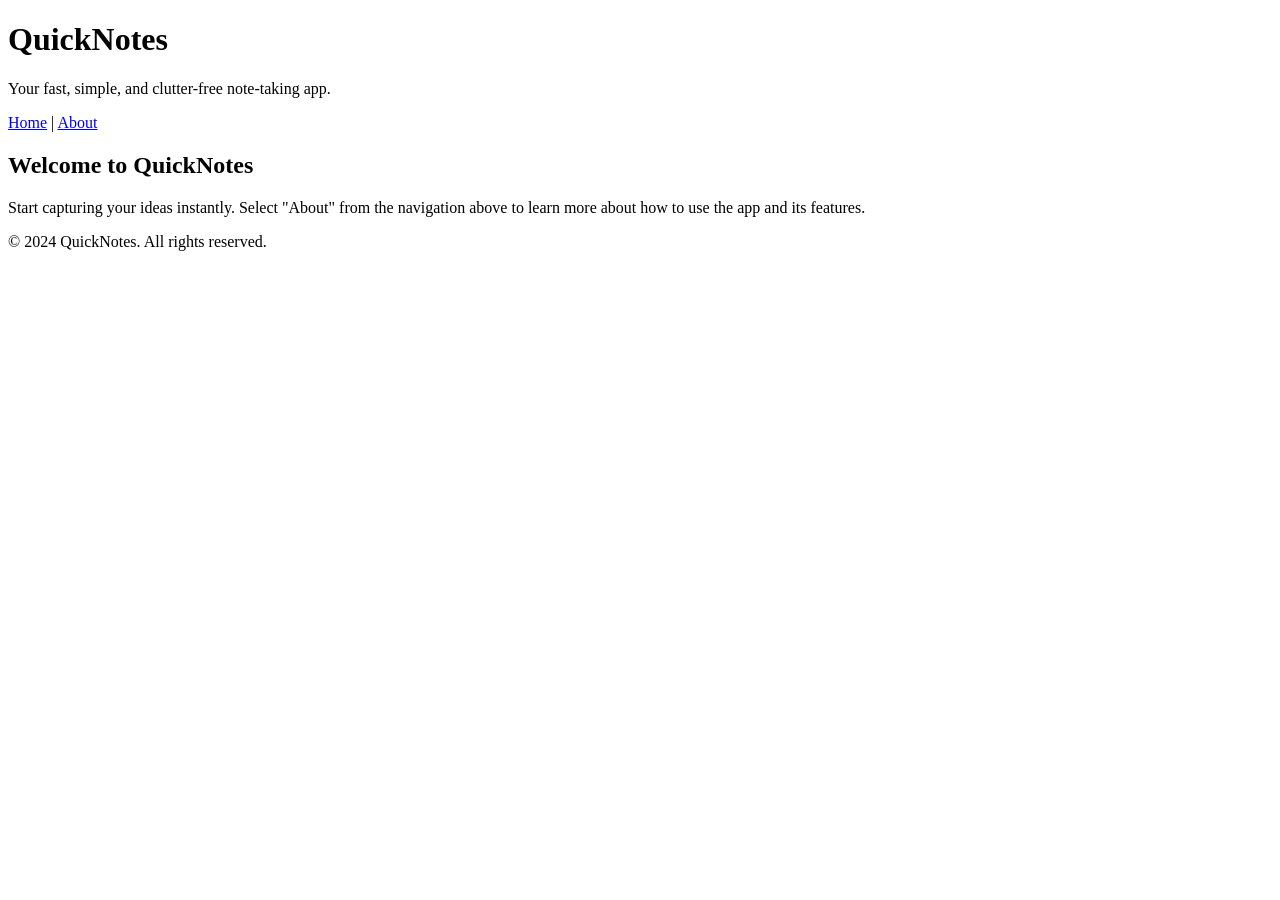
<file: day1/index.html>
<!DOCTYPE html>
<html lang="en">
<head>
    <meta charset="UTF-8">
    <meta name="viewport" content="width=device-width, initial-scale=1.0">
    <title>QuickNotes - Home</title>
</head>
<body>
    <header>
        <h1>QuickNotes</h1>
        <p>Your fast, simple, and clutter-free note-taking app.</p>
        <nav>
            <a href="index.html">Home</a> | 
            <a href="about.html">About</a>
        </nav>
    </header>

    <main>
        <h2>Welcome to QuickNotes</h2>
        <p>Start capturing your ideas instantly. Select "About" from the navigation above to learn more about how to use the app and its features.</p>
    </main>

    <footer>
        <p>&copy; 2024 QuickNotes. All rights reserved.</p>
    </footer>
</body>
</html>
</file>
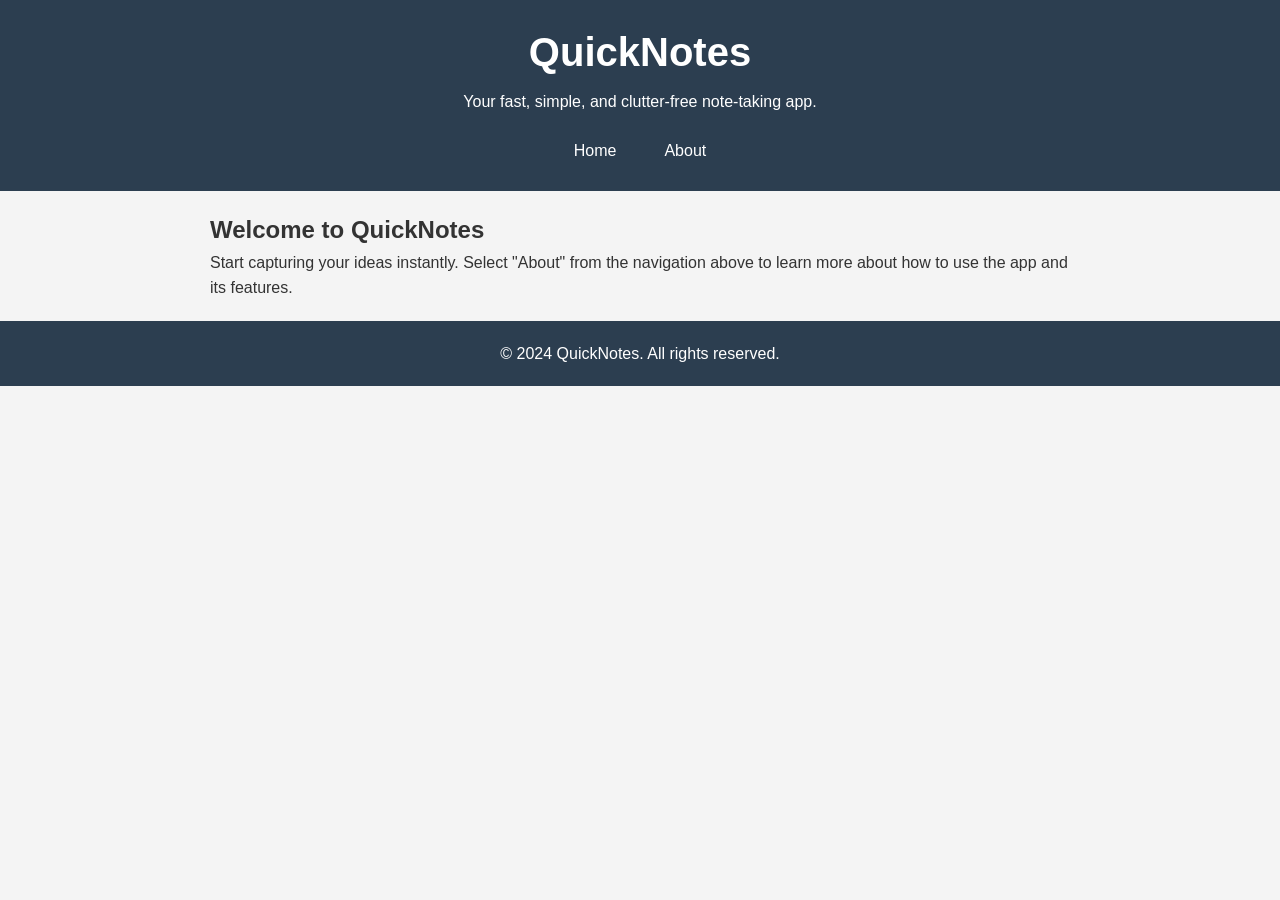
<file: day2/index.html>
<!DOCTYPE html>
<html lang="en">
<head>
    <meta charset="UTF-8">
    <meta name="viewport" content="width=device-width, initial-scale=1.0">
    <title>QuickNotes - Home</title>
    <link rel="stylesheet" href="style.css">
</head>
<body>
    <header>
        <h1>QuickNotes</h1>
        <p>Your fast, simple, and clutter-free note-taking app.</p>
        <nav>
            <a href="index.html">Home</a>
            <a href="about.html">About</a>
        </nav>
    </header>

    <main>
        <h2>Welcome to QuickNotes</h2>
        <p>Start capturing your ideas instantly. Select "About" from the navigation above to learn more about how to use the app and its features.</p>
    </main>

    <footer>
        <p>&copy; 2024 QuickNotes. All rights reserved.</p>
    </footer>
</body>
</html>
</file>
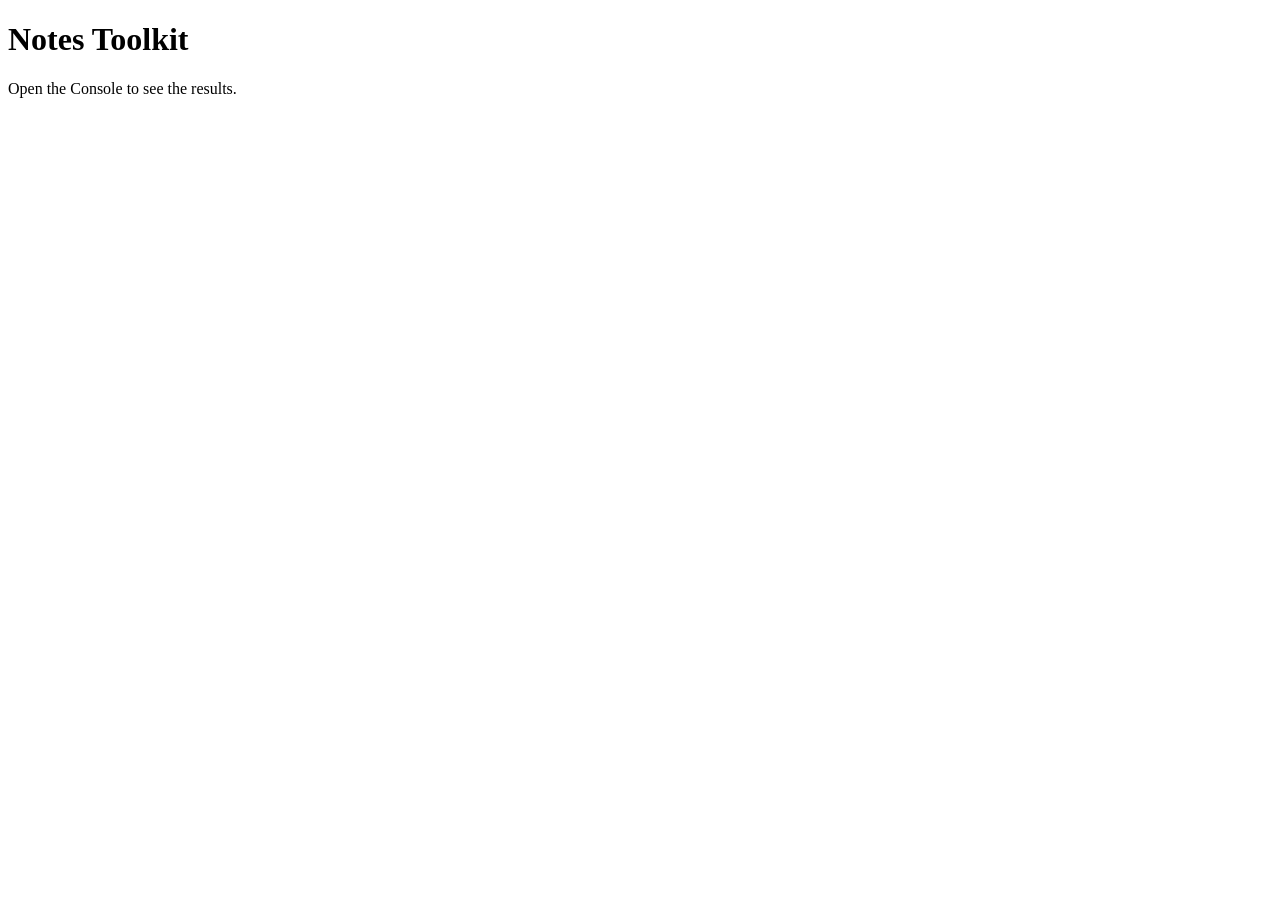
<file: day3/index.html>
<!DOCTYPE html>
<html lang="en">
<head>
    <meta charset="UTF-8">
    <meta name="viewport" content="width=device-width, initial-scale=1.0">
    <title>Notes Toolkit</title>
    <script src="script.js" defer></script>
</head>
<body>
    <h1>Notes Toolkit</h1>
    <p>Open the Console to see the results.</p>
</body>
</html>
</file>
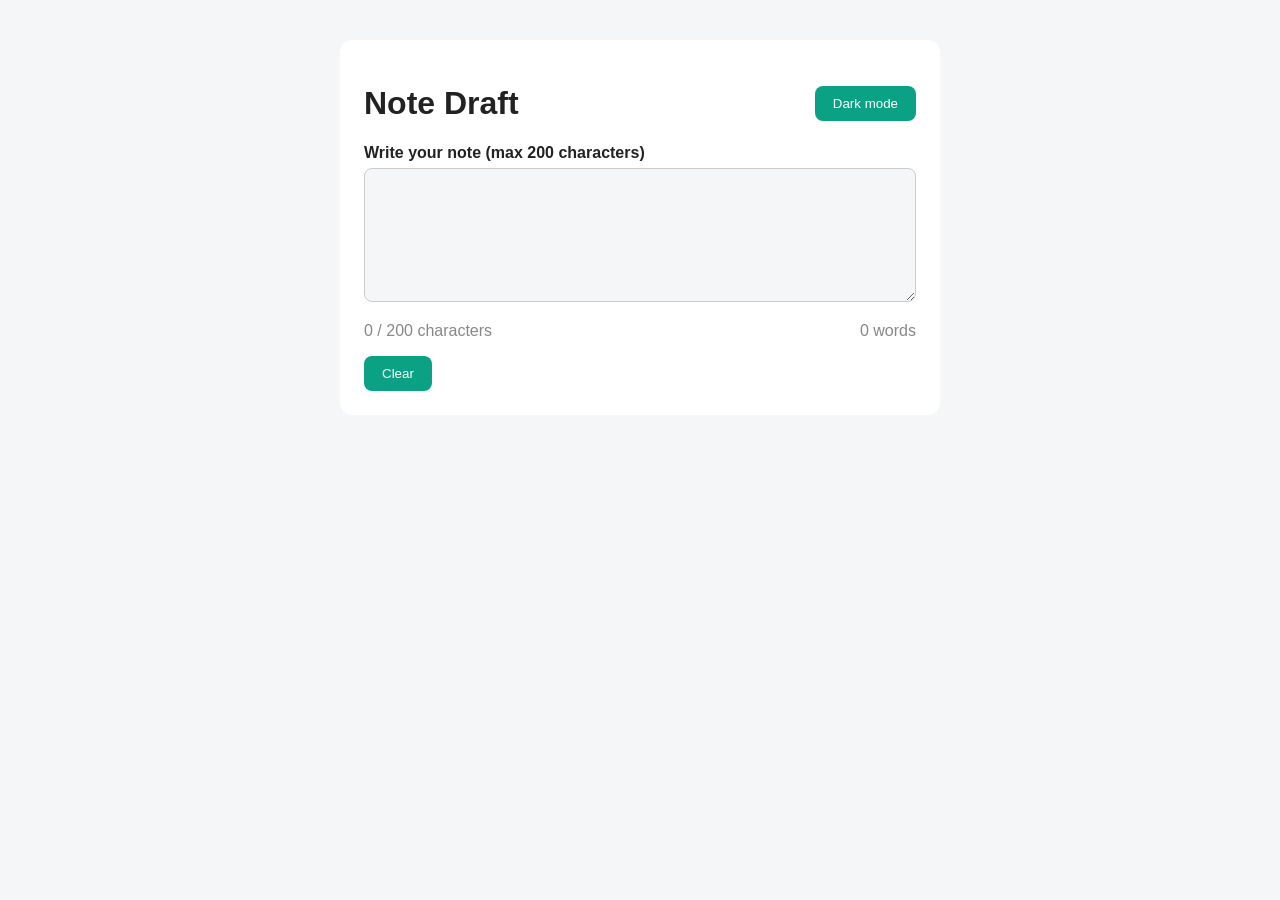
<file: day4/index.html>
<!DOCTYPE html>
<html lang="en">
  <head>
    <meta charset="UTF-8" />
    <meta name="viewport" content="width=device-width, initial-scale=1.0" />
    <title>Note Draft</title>
    <link rel="stylesheet" href="style.css" />
    <script src="script.js" defer></script>
  </head>
  <body>
    <main>
      <div class="top-bar">
        <h1>Note Draft</h1>
        <button type="button" id="theme-toggle">Dark mode</button>
      </div>
 
      <label for="note-text">Write your note (max 200 characters)</label>
      <textarea id="note-text" rows="6"></textarea>
 
      <div class="counters">
        <p id="char-count">0 / 200 characters</p>
        <p id="word-count">0 words</p>
      </div>
 
      <button type="button" id="clear-btn">Clear</button>
    </main>
  </body>
</html>
</file>
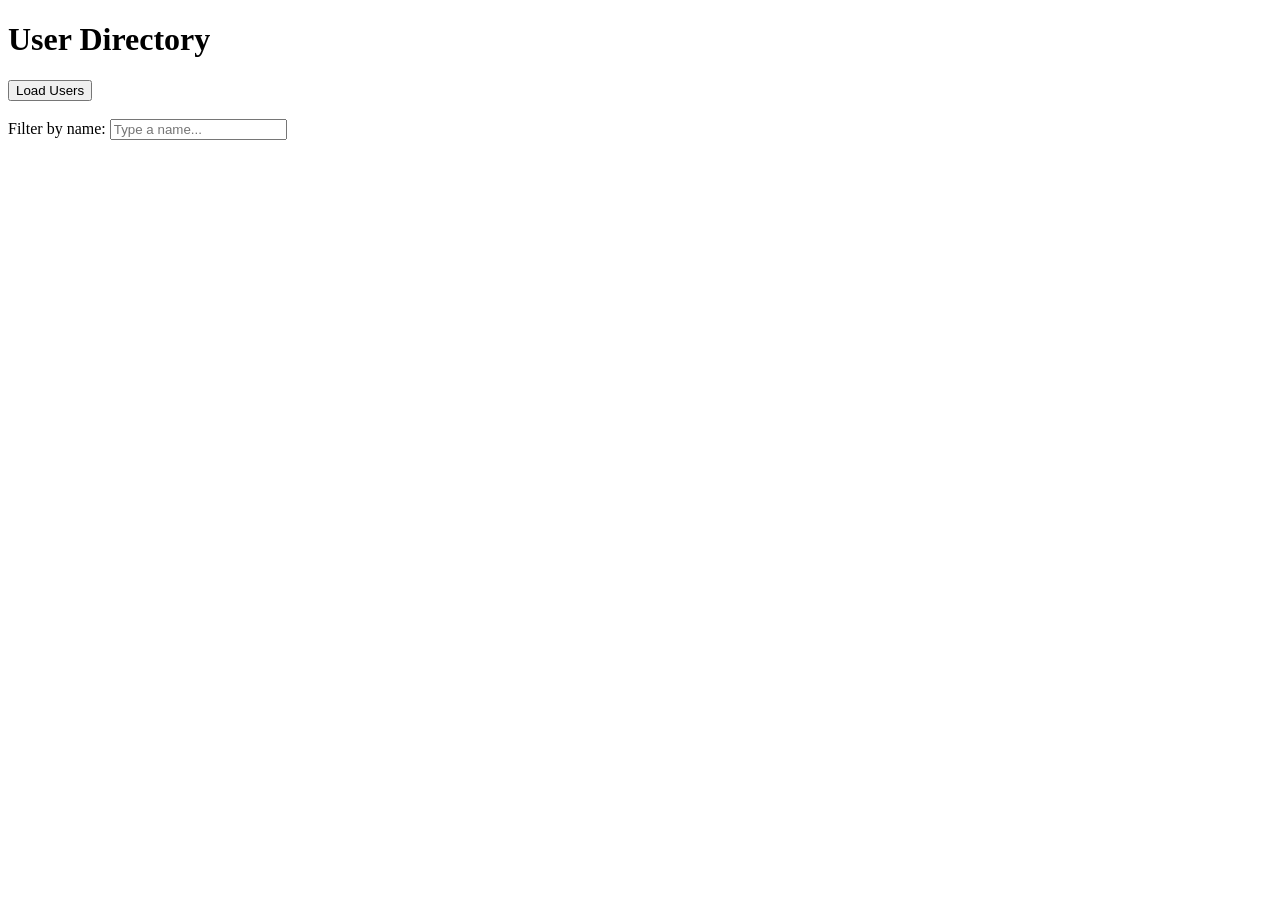
<file: day5/index.html>
<!DOCTYPE html>
<html lang="en">
<head>
    <meta charset="UTF-8">
    <meta name="viewport" content="width=device-width, initial-scale=1.0">
    <title>User Directory</title>
    <script src="users.js" defer></script>
</head>
<body>
    <h1>User Directory</h1>
    
    <button id="load-users">Load Users</button>
    
    <br><br>
    
    <label for="filter-input">Filter by name:</label>
    <input type="text" id="filter-input" placeholder="Type a name...">
    
    <p id="status"></p>
    <ul id="users-list"></ul>
</body>
</html>
</file>
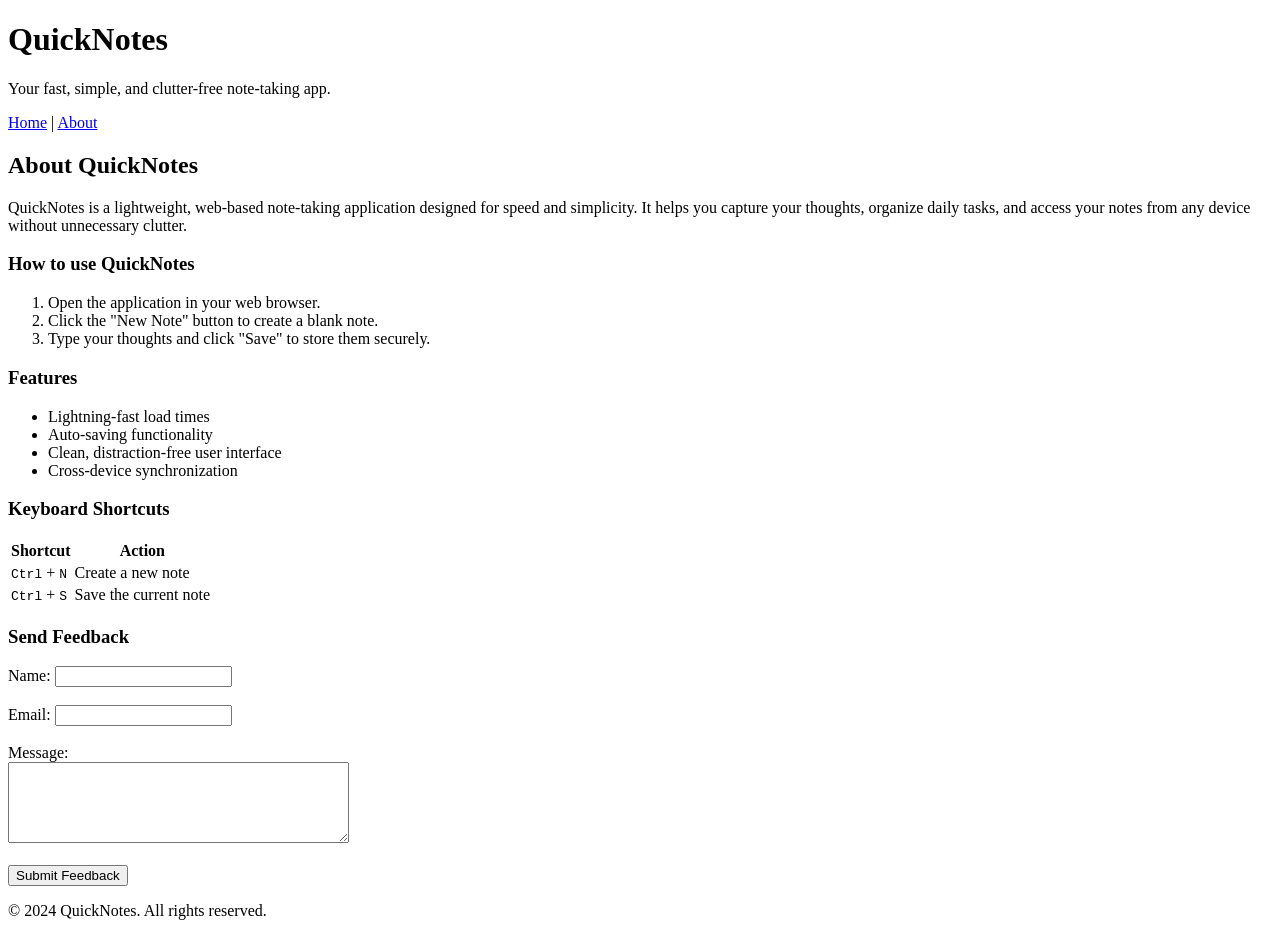
<file: day1/about.html>
<!DOCTYPE html>
<html lang="en">
<head>
    <meta charset="UTF-8">
    <meta name="viewport" content="width=device-width, initial-scale=1.0">
    <title>QuickNotes - About</title>
</head>
<body>
    <header>
        <h1>QuickNotes</h1>
        <p>Your fast, simple, and clutter-free note-taking app.</p>
        <nav>
            <a href="index.html">Home</a> | 
            <a href="about.html">About</a>
        </nav>
    </header>

    <main>
        <h2>About QuickNotes</h2>
        <p>QuickNotes is a lightweight, web-based note-taking application designed for speed and simplicity. It helps you capture your thoughts, organize daily tasks, and access your notes from any device without unnecessary clutter.</p>

        <section>
            <h3>How to use QuickNotes</h3>
            <ol>
                <li>Open the application in your web browser.</li>
                <li>Click the "New Note" button to create a blank note.</li>
                <li>Type your thoughts and click "Save" to store them securely.</li>
            </ol>
        </section>

        <section>
            <h3>Features</h3>
            <ul>
                <li>Lightning-fast load times</li>
                <li>Auto-saving functionality</li>
                <li>Clean, distraction-free user interface</li>
                <li>Cross-device synchronization</li>
            </ul>
        </section>

        <section>
            <h3>Keyboard Shortcuts</h3>
            <table>
                <thead>
                    <tr>
                        <th>Shortcut</th>
                        <th>Action</th>
                    </tr>
                </thead>
                <tbody>
                    <tr>
                        <td><kbd>Ctrl</kbd> + <kbd>N</kbd></td>
                        <td>Create a new note</td>
                    </tr>
                    <tr>
                        <td><kbd>Ctrl</kbd> + <kbd>S</kbd></td>
                        <td>Save the current note</td>
                    </tr>
                </tbody>
            </table>
        </section>

        <section>
            <h3>Send Feedback</h3>
            <form action="#" method="POST">
                <div>
                    <label for="name">Name:</label>
                    <input type="text" id="name" name="name" required>
                </div>
                <br>
                <div>
                    <label for="email">Email:</label>
                    <input type="email" id="email" name="email" required>
                </div>
                <br>
                <div>
                    <label for="message">Message:</label>
                    <br>
                    <textarea id="message" name="message" rows="5" cols="40" required></textarea>
                </div>
                <br>
                <button type="submit">Submit Feedback</button>
            </form>
        </section>
    </main>

    <footer>
        <p>&copy; 2024 QuickNotes. All rights reserved.</p>
    </footer>
</body>
</html>
</file>
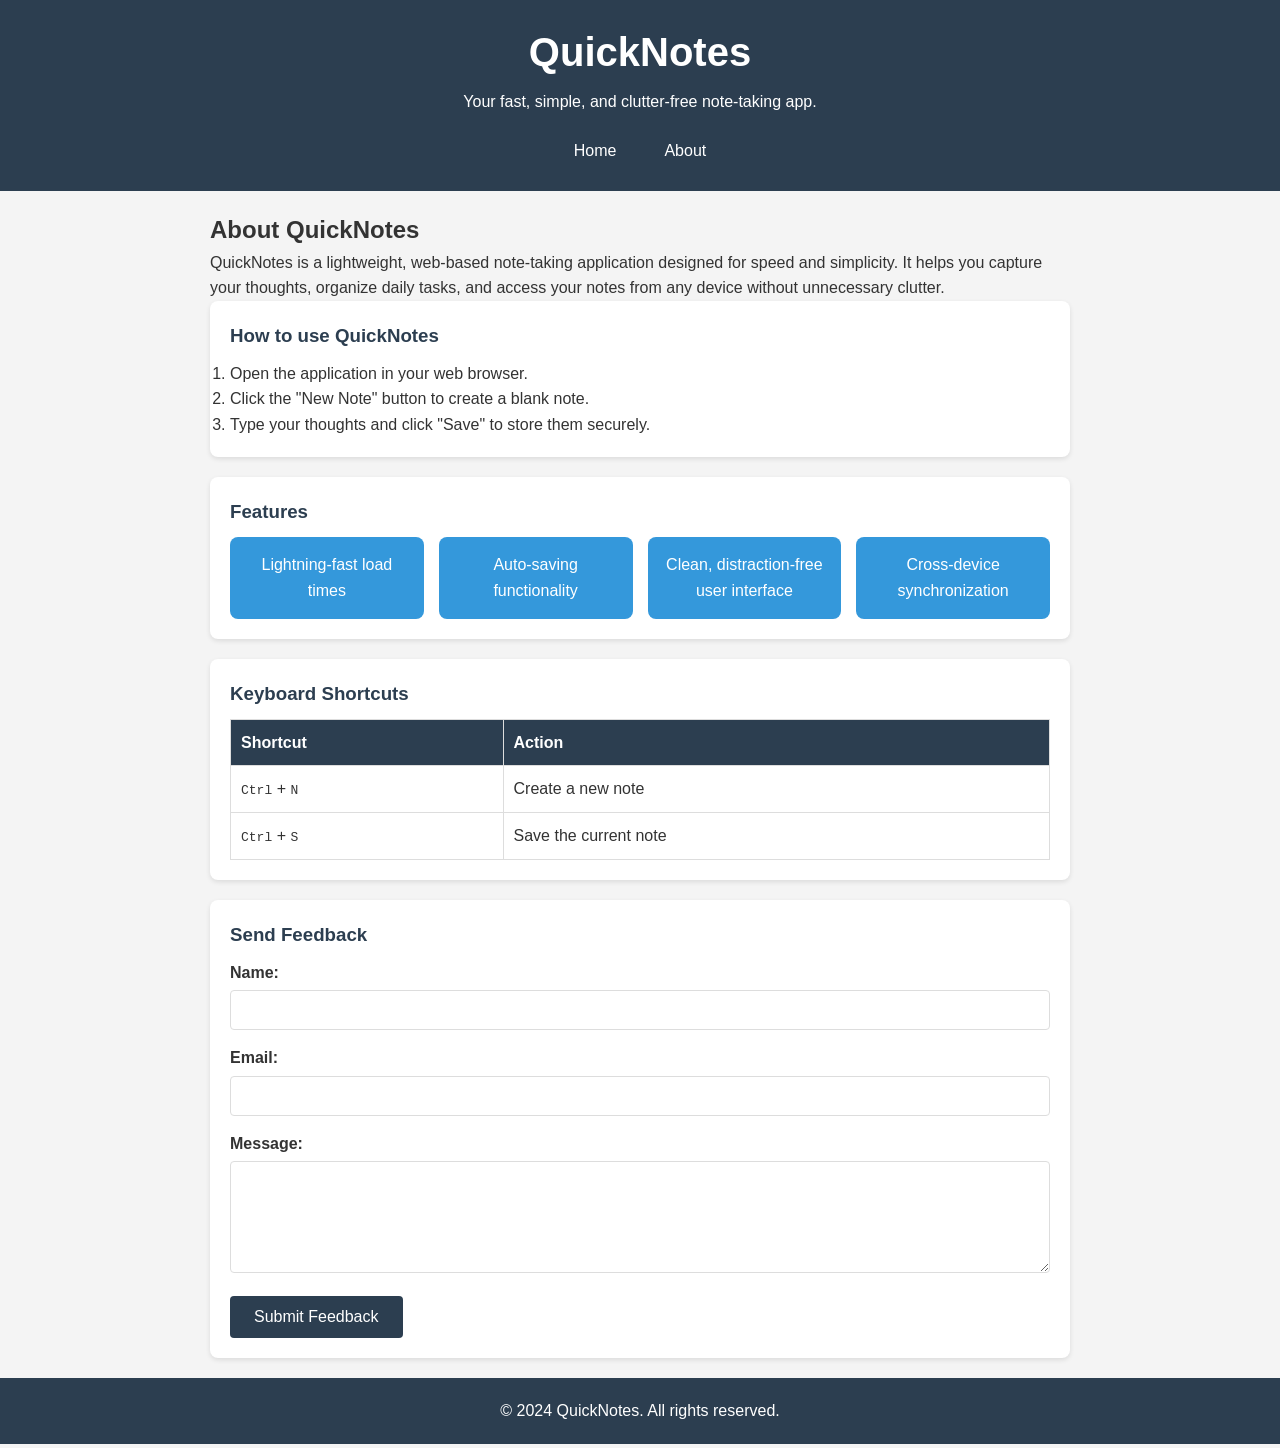
<file: day2/about.html>
<!DOCTYPE html>
<html lang="en">
<head>
    <meta charset="UTF-8">
    <meta name="viewport" content="width=device-width, initial-scale=1.0">
    <title>QuickNotes - About</title>
    <link rel="stylesheet" href="style.css">
</head>
<body>
    <header>
        <h1>QuickNotes</h1>
        <p>Your fast, simple, and clutter-free note-taking app.</p>
        <nav>
            <a href="index.html">Home</a>
            <a href="about.html">About</a>
        </nav>
    </header>

    <main>
        <h2>About QuickNotes</h2>
        <p>QuickNotes is a lightweight, web-based note-taking application designed for speed and simplicity. It helps you capture your thoughts, organize daily tasks, and access your notes from any device without unnecessary clutter.</p>

        <section>
            <h3>How to use QuickNotes</h3>
            <ol>
                <li>Open the application in your web browser.</li>
                <li>Click the "New Note" button to create a blank note.</li>
                <li>Type your thoughts and click "Save" to store them securely.</li>
            </ol>
        </section>

        <section>
            <h3>Features</h3>
            <ul class="features">
                <li>Lightning-fast load times</li>
                <li>Auto-saving functionality</li>
                <li>Clean, distraction-free user interface</li>
                <li>Cross-device synchronization</li>
            </ul>
        </section>

        <section>
            <h3>Keyboard Shortcuts</h3>
            <table>
                <thead>
                    <tr>
                        <th>Shortcut</th>
                        <th>Action</th>
                    </tr>
                </thead>
                <tbody>
                    <tr>
                        <td><kbd>Ctrl</kbd> + <kbd>N</kbd></td>
                        <td>Create a new note</td>
                    </tr>
                    <tr>
                        <td><kbd>Ctrl</kbd> + <kbd>S</kbd></td>
                        <td>Save the current note</td>
                    </tr>
                </tbody>
            </table>
        </section>

        <section>
            <h3>Send Feedback</h3>
            <form action="#" method="POST">
                <div>
                    <label for="name">Name:</label>
                    <input type="text" id="name" name="name" required>
                </div>
                <div>
                    <label for="email">Email:</label>
                    <input type="email" id="email" name="email" required>
                </div>
                <div>
                    <label for="message">Message:</label>
                    <textarea id="message" name="message" rows="5" cols="40" required></textarea>
                </div>
                <button type="submit">Submit Feedback</button>
            </form>
        </section>
    </main>

    <footer>
        <p>&copy; 2024 QuickNotes. All rights reserved.</p>
    </footer>
</body>
</html>
</file>
<file: day2/style.css>
/* ===== RESET ===== */
*, *::before, *::after {
    box-sizing: border-box;
    margin: 0;
    padding: 0;
}

/* ===== BASE STYLES ===== */
body {
    font-family: Arial, Helvetica, sans-serif;
    line-height: 1.6;
    background-color: #f4f4f4;
    color: #333;
}

/* ===== HEADER ===== */
header {
    background-color: #2c3e50;
    color: white;
    text-align: center;
    padding: 20px;
}

header h1 {
    font-size: 2.5rem;
    margin-bottom: 5px;
}

header p {
    font-size: 1rem;
    margin-bottom: 15px;
}

/* ===== NAVIGATION (Flexbox) ===== */
nav {
    display: flex;
    justify-content: center;
    gap: 16px;
}

nav a {
    color: white;
    text-decoration: none;
    padding: 8px 16px;
    border-radius: 4px;
    transition: background-color 0.3s ease;
}

nav a:hover {
    background-color: #34495e;
}

/* ===== MAIN CONTENT ===== */
main {
    max-width: 900px;
    margin: 20px auto;
    padding: 0 20px;
}

section {
    background: white;
    padding: 20px;
    margin-bottom: 20px;
    border-radius: 8px;
    box-shadow: 0 2px 5px rgba(0,0,0,0.1);
}

section h3 {
    margin-bottom: 10px;
    color: #2c3e50;
}

/* ===== FEATURES GRID ===== */
.features {
    display: grid;
    grid-template-columns: repeat(auto-fit, minmax(180px, 1fr));
    gap: 15px;
    list-style: none;
    padding: 0;
}

.features li {
    background: #3498db;
    color: white;
    padding: 15px;
    border-radius: 8px;
    text-align: center;
}

/* ===== TABLE STYLES ===== */
table {
    width: 100%;
    border-collapse: collapse;
    margin-top: 10px;
}

th, td {
    border: 1px solid #ddd;
    padding: 10px;
    text-align: left;
}

th {
    background-color: #2c3e50;
    color: white;
}

/* ===== FORM STYLES ===== */
form div {
    margin-bottom: 15px;
}

label {
    display: block;
    margin-bottom: 5px;
    font-weight: bold;
}

input, textarea {
    width: 100%;
    padding: 10px;
    border: 1px solid #ddd;
    border-radius: 4px;
    font-size: 1rem;
}

button {
    background-color: #2c3e50;
    color: white;
    padding: 12px 24px;
    border: none;
    border-radius: 4px;
    cursor: pointer;
    font-size: 1rem;
    transition: background-color 0.3s ease;
}

button:hover {
    background-color: #34495e;
}

/* ===== FOOTER ===== */
footer {
    text-align: center;
    padding: 20px;
    background-color: #2c3e50;
    color: white;
    margin-top: 20px;
}

/* ===== MEDIA QUERY (Mobile) ===== */
@media (max-width: 600px) {
    header h1 {
        font-size: 1.8rem;
    }
    
    header {
        padding: 15px;
    }
    
    nav {
        flex-direction: column;
        align-items: center;
    }
    
    main {
        padding: 0 10px;
    }
}
</file>
<file: day4/style.css>
:root {
  --bg: #f4f6f8;
  --card: #ffffff;
  --text: #222222;
  --border: #cccccc;
  --accent: #0ba184;
}
 
body.dark {
  --bg: #121212;
  --card: #1e1e1e;
  --text: #eeeeee;
  --border: #444444;
  --accent: #34d3b1;
}
 
*, *::before, *::after {
  box-sizing: border-box;
}
 
body {
  margin: 0;
  font-family: "Segoe UI", Arial, sans-serif;
  background: var(--bg);
  color: var(--text);
  transition: background 0.3s ease, color 0.3s ease;
}
 
main {
  max-width: 600px;
  margin: 40px auto;
  padding: 24px;
  background: var(--card);
  border-radius: 12px;
}
 
.top-bar {
  display: flex;
  justify-content: space-between;
  align-items: center;
}
 
label {
  display: block;
  font-weight: bold;
  margin-bottom: 6px;
}
 
textarea {
  width: 100%;
  padding: 12px;
  border: 1px solid var(--border);
  border-radius: 8px;
  background: var(--bg);
  color: var(--text);
  font: inherit;
}
 
.counters {
  display: flex;
  justify-content: space-between;
  color: #888;
}
 
.warning {
  color: #d97706;
}
 
.over {
  color: #b91c1c;
  font-weight: bold;
}
 
button {
  background: var(--accent);
  color: white;
  border: none;
  padding: 10px 18px;
  border-radius: 8px;
  cursor: pointer;
}
</file>
